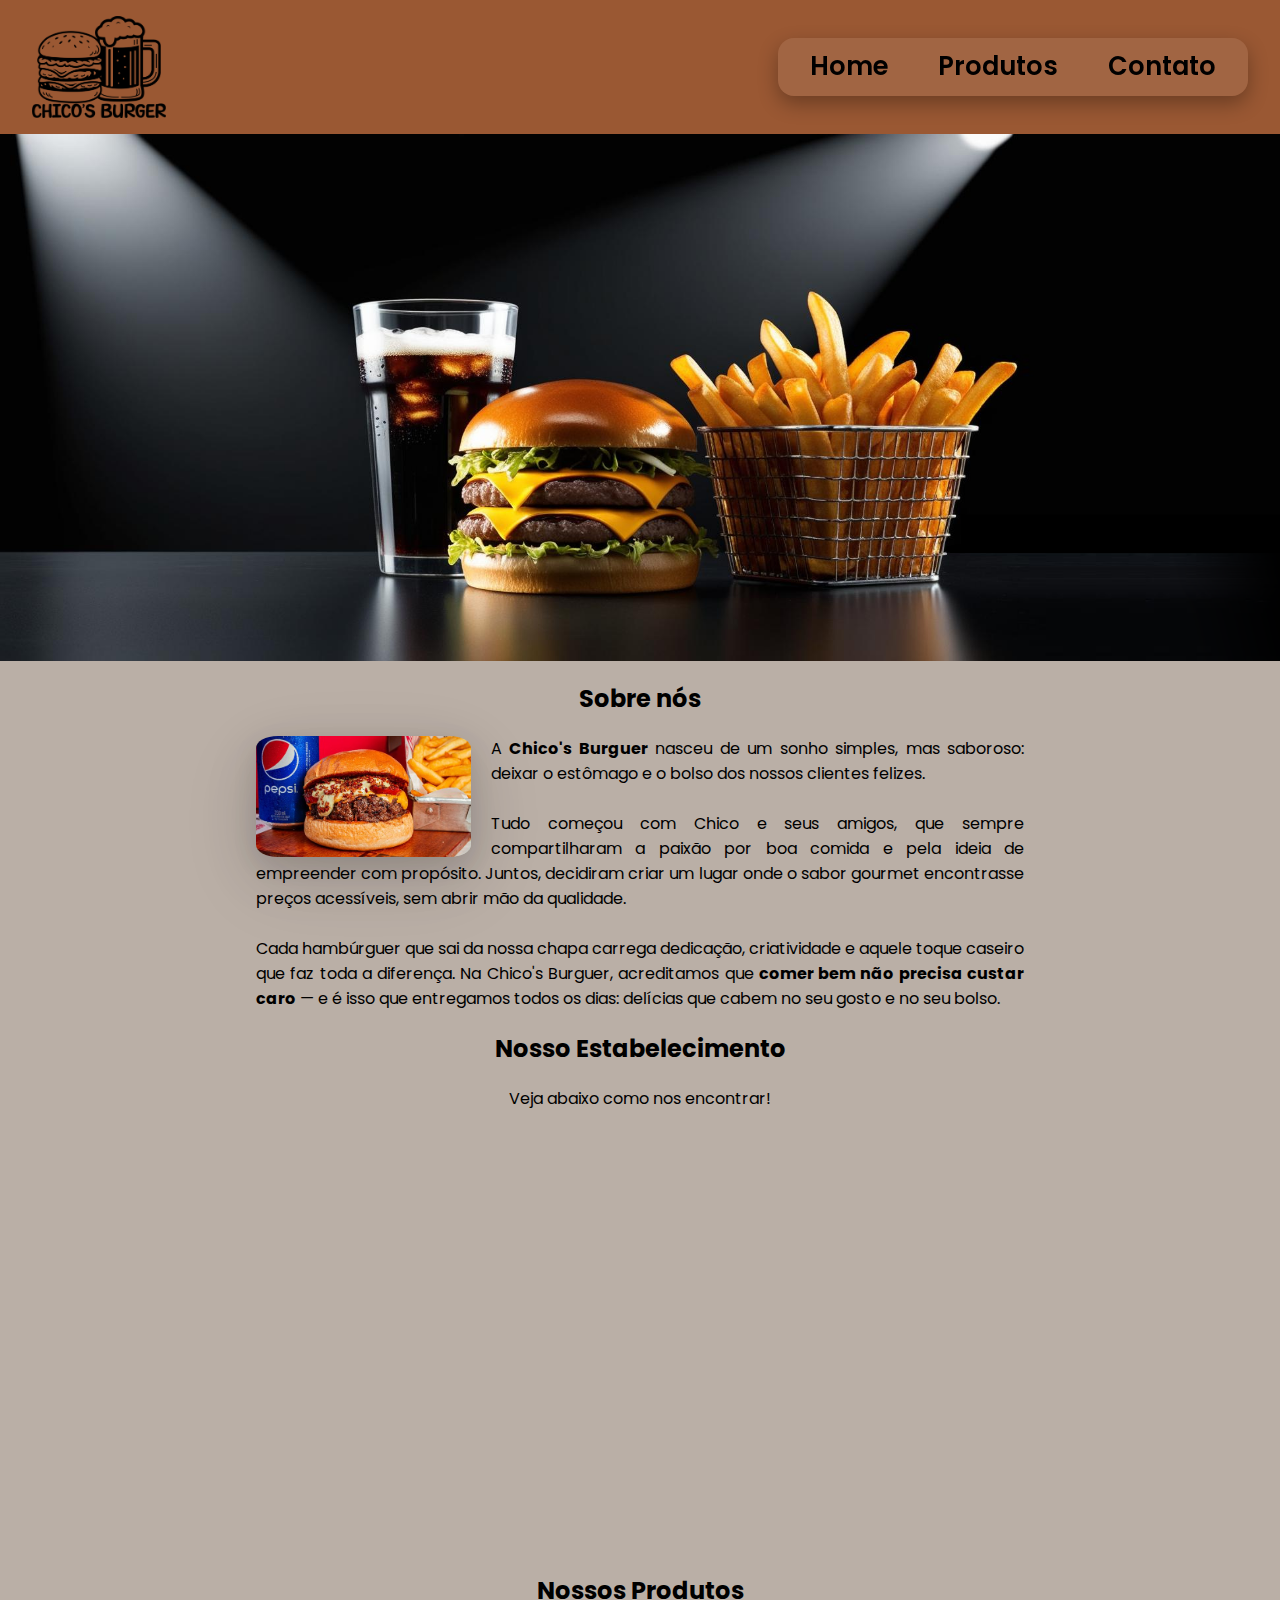
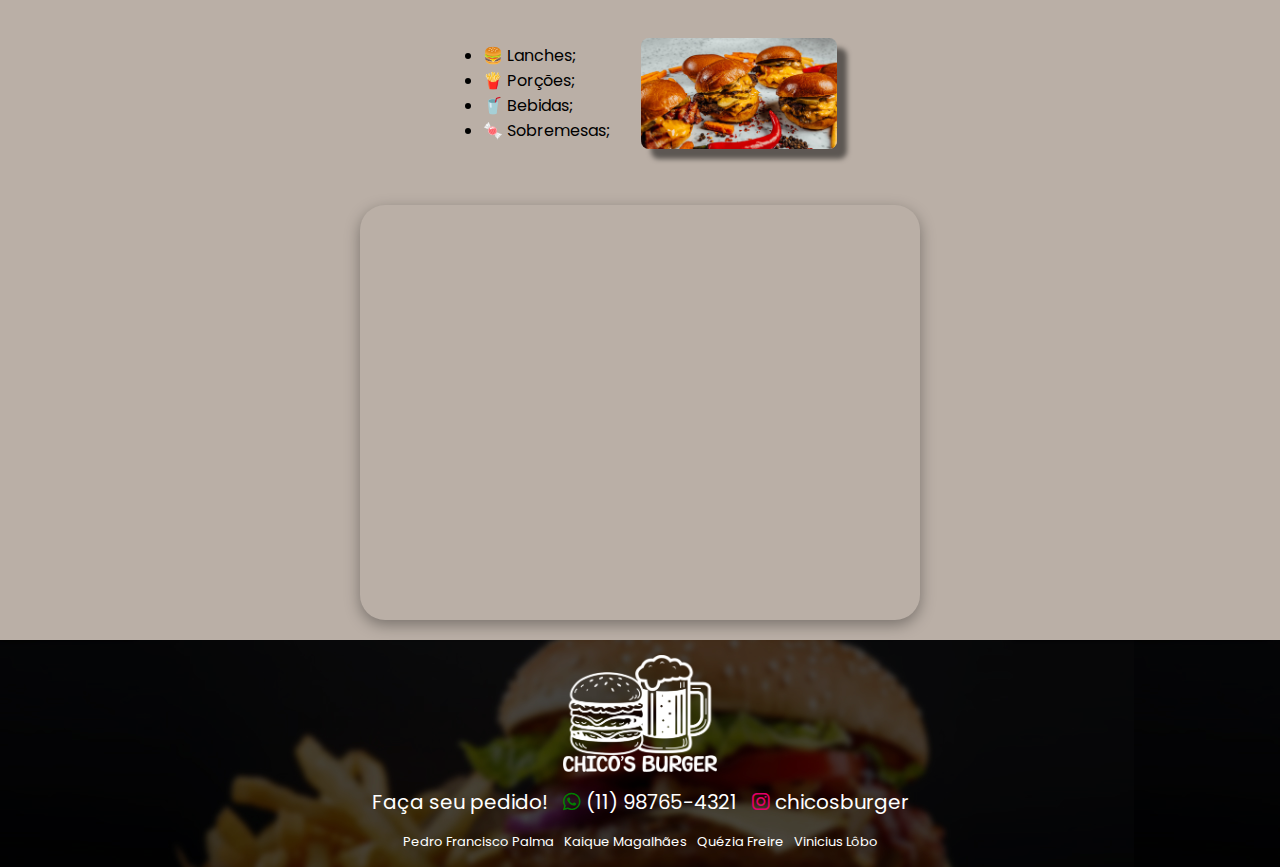
<file: index.html>
<!-- Documento HTML em português -->
<html lang="pt-br">

<!-- Cabeça do site -->

<head>
    <!-- Importa o CSS -->
    <link href="CSS\estilos.css" rel="stylesheet" />

    <!-- Ícones do WhatsApp e Instagram -->
    <link rel="stylesheet" href="https://cdnjs.cloudflare.com/ajax/libs/font-awesome/6.5.0/css/all.min.css">

    <!-- Codificação -->
    <meta charset="UTF-8" />

    <!-- Ícone da aba do navegador -->
    <link rel="shortcut icon" href=".img/logo.png" type="image/x-icon">

    <!-- Título da aba do navegador -->
    <title>Chico's Burger</title>

</head>
<!-- Fim da Cabeça do site -->

<!-- Corpo do site -->

<body>

    <!-- ============================
                    HEADER
        ============================= -->
    <header class="header">

        <!-- Logo da hamburgueria -->
        <img src="img/logo3.png" title="Site do Chico" class="logo" />

        <!-- Menu de navegação -->
        <nav class="nav-box">

            <ul class="nav-list">

                <!-- Link para a página inicial -->
                <li><a href="index.html" class="nav-item">Home</a></li>

                <!-- Link para a página de produtos -->
                <li><a href="produtos.html" class="nav-item">Produtos</a></li>

                <!-- Link para a página de contatos -->
                <li><a href="contatos.html" class="nav-item">Contato</a></li>

            </ul>

        </nav>
        <!-- Fim do menu de navegação -->
    </header>
    <!-- ============================
                    FIM DO HEADER
            ============================ -->
            
<!-- ====================================
            Slider
====================================  -->
        <div class="slider">
            <div class="slides">

                <!-- Slide 1 -->
                <img src="img/banner2.png" class="slide" alt="Banner 1">

                <!-- Slide 2 -->
                <img src="img/bannerChicosAborgue.png" class="slide" alt="Banner 2">

                <!-- Slide 3 -->
                <img src="img/bannerChicosAborgue2.png" class="slide" alt="Banner 3">
                
            </div>
        </div>

    <!-- ============================
                    CONTEÚDO
        ============================= -->
    <main>

        <!-- Seção: Sobre Nós -->
        <section class="Sobre_nos">
            <h2 class="titulo_sobrenos">Sobre nós</h2>

            <!-- Imagem de apoio na seção -->
            <img src="img/design.png" class="img_sobrenos" />

            <!-- Texto da história da hamburgueria -->
            <p>
                A <strong>Chico's Burguer</strong> nasceu de um sonho simples, mas saboroso: deixar o estômago e o bolso
                dos nossos
                clientes felizes.<br><br>Tudo começou com Chico e seus amigos, que sempre compartilharam a
                paixão por boa comida e pela ideia de empreender com propósito. Juntos, decidiram criar um lugar
                onde o sabor gourmet encontrasse preços acessíveis, sem abrir mão da qualidade.<br><br>Cada hambúrguer
                que sai da nossa chapa carrega dedicação, criatividade e aquele toque caseiro que faz
                toda a diferença. Na Chico's Burguer, acreditamos que <strong>comer bem não precisa custar caro</strong>
                — e é isso que
                entregamos todos os dias: delícias que cabem no seu gosto e no seu bolso.
            </p>

        </section>
        <!-- Fim da seção: Sobre Nós -->

        <!-- Seção: Mapa do Estabelecimento -->
        <section class="mapaGeral">
            <h2 class="titulo_sobrenos">Nosso Estabelecimento</h2>
            <p>Veja abaixo como nos encontrar!</p>

            <!-- Mapa do Google Maps -->
            <div class="centralizar">
                <iframe class="mapaGeral"
                    src="https://www.google.com/maps/embed?pb=!1m18!1m12!1m3!1d3655.128082572564!2d-46.47815392378616!3d-23.63558366432492!2m3!1f0!2f0!3f0!3m2!1i1024!2i768!4f13.1!3m3!1m2!1s0x94ce68f78142e075%3A0x784e890dd965893f!2sR.%20Vicente%20Celestino%2C%201163%20-%20Jardim%20Sonia%20Maria%2C%20Mau%C3%A1%20-%20SP%2C%2009380-415!5e0!3m2!1spt-BR!2sbr!4v1743198480825!5m2!1spt-BR!2sbr"
                    width="900" height="400" style="border:0;" allowfullscreen="" loading="lazy"
                    referrerpolicy="no-referrer-when-downgrade">
                </iframe>
            </div>

        </section>
        <!-- Fim da seção: Mapa do Estabelecimento -->

        <!-- Seção: Produtos Oferecidos -->
        <section class="nossosprodutos">
            <h2 class="titulo_sobrenos">Nossos Produtos</h2>

            <!-- Lista com ícones -->
            <div class="div_nossosprodutos">
                <ul class="lista">
                    <li>🍔 Lanches;</li>
                    <li>🍟 Porções;</li>
                    <li>🥤 Bebidas;</li>
                    <li>🍬 Sobremesas;</li>
                </ul>

                <!-- Imagem ilustrativa dos produtos -->
                <img src="img/aborguesobrenos.png" class="img_nossosprodutos" />
            </div>
            <!-- Fim da seção: Produtos Oferecidos -->
        </section>
        <!-- Vídeo incorporado do YouTube -->
        <section class="video">
            <iframe class="yt_video" width="560" height="415"
                src="https://www.youtube.com/embed/B8gyW3N3eGY?si=72YOhGqRRG_ZI0PT" title="YouTube video player"
                frameborder="0"
                allow="accelerometer; autoplay; clipboard-write; encrypted-media; gyroscope; picture-in-picture; web-share"
                eferrerpolicy="strict-origin-when-cross-origin" allowfullscreen style="border-radius: 25px;">
            </iframe>
        </section>
        <!-- Fim do vídeo -->
    </main>

    <!-- ============================
                FOOTER
    ============================= -->

    <footer>
        <!-- Logo no rodapé -->
        <img src="img/logo4.png"/>
        <!--icones e links rodapé-->
        <div class="links_footer">
            <p>Faça seu pedido!</p>
            <a href="https://web.whatsapp.com/" target="_blank"><i class="fa-brands fa-whatsapp icon-whats"></i>(11) 98765-4321</a>
            <a href="https://www.instagram.com/" target="_blank"><i class="fa-brands fa-instagram icon-insta"></i>chicosburger</a>
        </div>
        <!--grupo-->
        <div class="grupo">
            <li><a href="https://github.com/pedpalma" target="_blank">Pedro Francisco Palma</a></li>
            <li><a href="https://github.com/Kaique-ms27" target="_blank">Kaique Magalhães</a></li>
            <li><a href="https://github.com/qziacode" target="_blank">Quézia Freire</a></li>
            <li><a href="https://github.com/vinicius-lobo" target="_blank">Vinicius Lôbo</a></li>
        </div>
    </footer>
    <!-- ============================
            FIM DO FOOTER
     ============================= -->
</body>
<!-- Fim do corpo do site -->

</html>
</file>
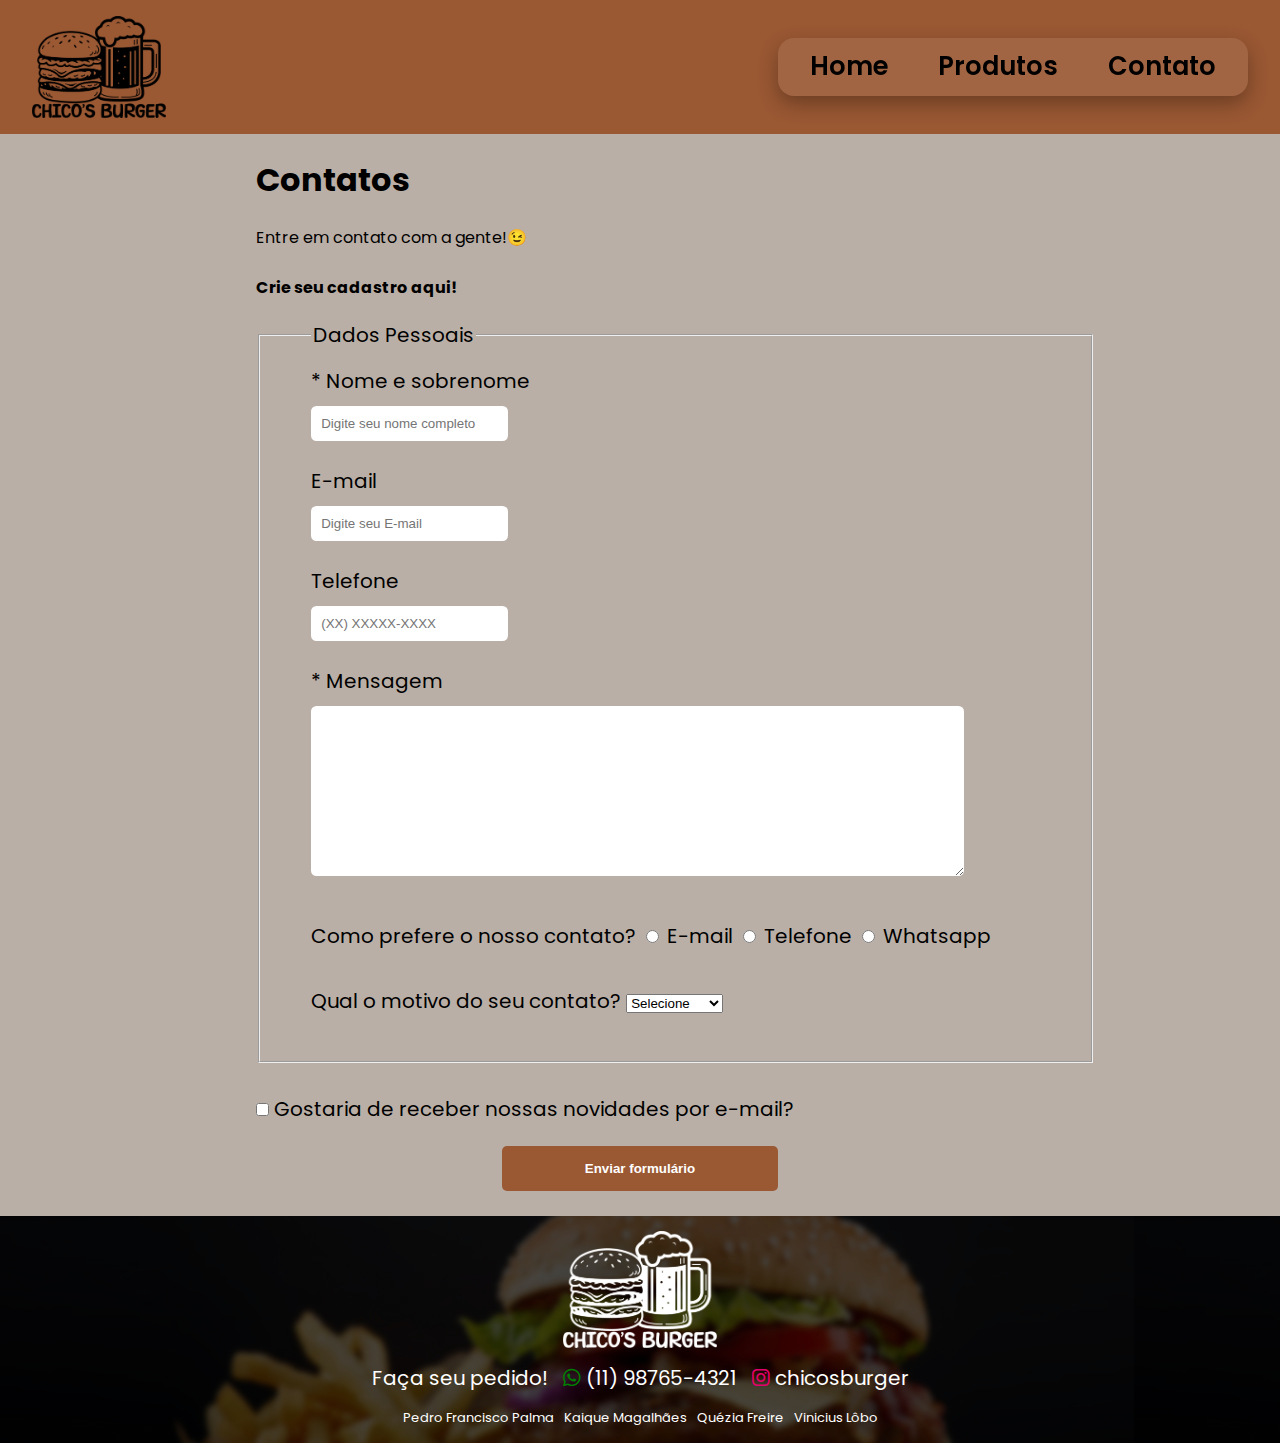
<file: contatos.html>
<html>

<head>
    <!-- Título da aba do navegador -->
    <title>Contatos Chico's Burguer</title>

    <!-- Importa o CSS -->
    <link rel="stylesheet" href="CSS/estilos_contatos.css">

    <!-- Ícones do WhatsApp e Instagram -->
    <link rel="stylesheet" href="https://cdnjs.cloudflare.com/ajax/libs/font-awesome/6.5.0/css/all.min.css">

    <!-- Codificação -->
    <meta charset="UTF-8" />

    <!-- Ícone da aba do navegador -->
    <link rel="shortcut icon" href="./img/logo.png" type="image/x-icon">


</head>


<body>
    <!-- ============================
                    HEADER
        ============================= -->
    <header class="header">

        <!-- Logo da hamburgueria -->
        <img src="img/logo3.png" title="Site do Chico" class="logo" />

        <!-- Menu de navegação -->
        <nav class="nav-box">

            <ul class="nav-list">

                <!-- Link para a página inicial -->
                <li><a href="index.html" class="nav-item">Home</a></li>

                <!-- Link para a página de produtos -->
                <li><a href="produtos.html" class="nav-item">Produtos</a></li>

                <!-- Link para a página de contatos -->
                <li><a href="contatos.html" class="nav-item">Contato</a></li>

            </ul>

        </nav>
        <!-- Fim do menu de navegação -->
    </header>
    <!-- ============================
                FIM DO HEADER
    ============================ -->
    <main>

        <h1 class="contatos">
            Contatos
        </h1>
        

        <p class="subtitulo">Entre em contato com a gente!😉 <br><br>
            <strong>Crie seu cadastro aqui!</strong>
        </p>


        <form id="frmContato">
            <fieldset>
                <legend>Dados Pessoais</legend>
                <label>* Nome e sobrenome</label>
                <input class="inputs" type="text" id="nomesobrenome" name="" class="input-padrao" required placeholder="Digite seu nome completo">

                <br><br>

                <label>E-mail</label>
                <input class="inputs" type="email" id="email" name="" class="input-padrao" placeholder="Digite seu E-mail">

                <br><br>

                <label>Telefone</label>
                <input class="inputs" type="tel" id="telefone" name="" class="input-padrao" placeholder="(XX) XXXXX-XXXX">

                <br><br>

                <label>* Mensagem</label>
                <textarea cols="70" rows="10" id="mensagem" class="input-padrao inputs" required></textarea>

                <br>

                <label>Como prefere o nosso contato?
                    <input type="radio" value="radio-mail" name="Contato"> E-mail
                    <input type="radio" value="radio-telefone" name="Contato"> Telefone
                    <input type="radio" value="radio-whatsapp" name="Contato"> Whatsapp
                </label>

                <br>
                <label>Qual o motivo do seu contato?
                    <select>
                        <option>Selecione</option>
                        <option>Dúvida</option>
                        <option>Sugestão</option>
                        <option>Elogio</option>
                        <option>Reclamação</option>
                    </select>
                </label>
                <br>
            </fieldset>

            <label><input type="checkbox" class="chk" > Gostaria de receber nossas novidades por e-mail?</label>

            <input type="submit" id="enviar" value="Enviar formulário" class="enviar">
        </form>

    </main>

<!-- ============================
                    FOOTER
 ============================= -->
    <footer>
        <!-- Logo no rodapé -->
        <img src="img/logo4.png"/>
        <!--icones e links rodapé-->
        <div class="links_footer">
            <p>Faça seu pedido!</p>
            <a href="https://web.whatsapp.com/" target="_blank"><i class="fa-brands fa-whatsapp icon-whats"></i>(11) 98765-4321</a>
            <a href="https://www.instagram.com/" target="_blank"><i class="fa-brands fa-instagram icon-insta"></i>chicosburger</a>
        </div>
        <!--grupo-->
        <div class="grupo">
            <li><a href="https://github.com/pedpalma" target="_blank">Pedro Francisco Palma</a></li>
            <li><a href="https://github.com/Kaique-ms27" target="_blank">Kaique Magalhães</a></li>
            <li><a href="https://github.com/qziacode" target="_blank">Quézia Freire</a></li>
            <li><a href="https://github.com/vinicius-lobo" target="_blank">Vinicius Lôbo</a></li>
        </div>
    </footer>
<!-- ============================
            FIM DO FOOTER
     ============================= -->
</body>

</html>
</file>
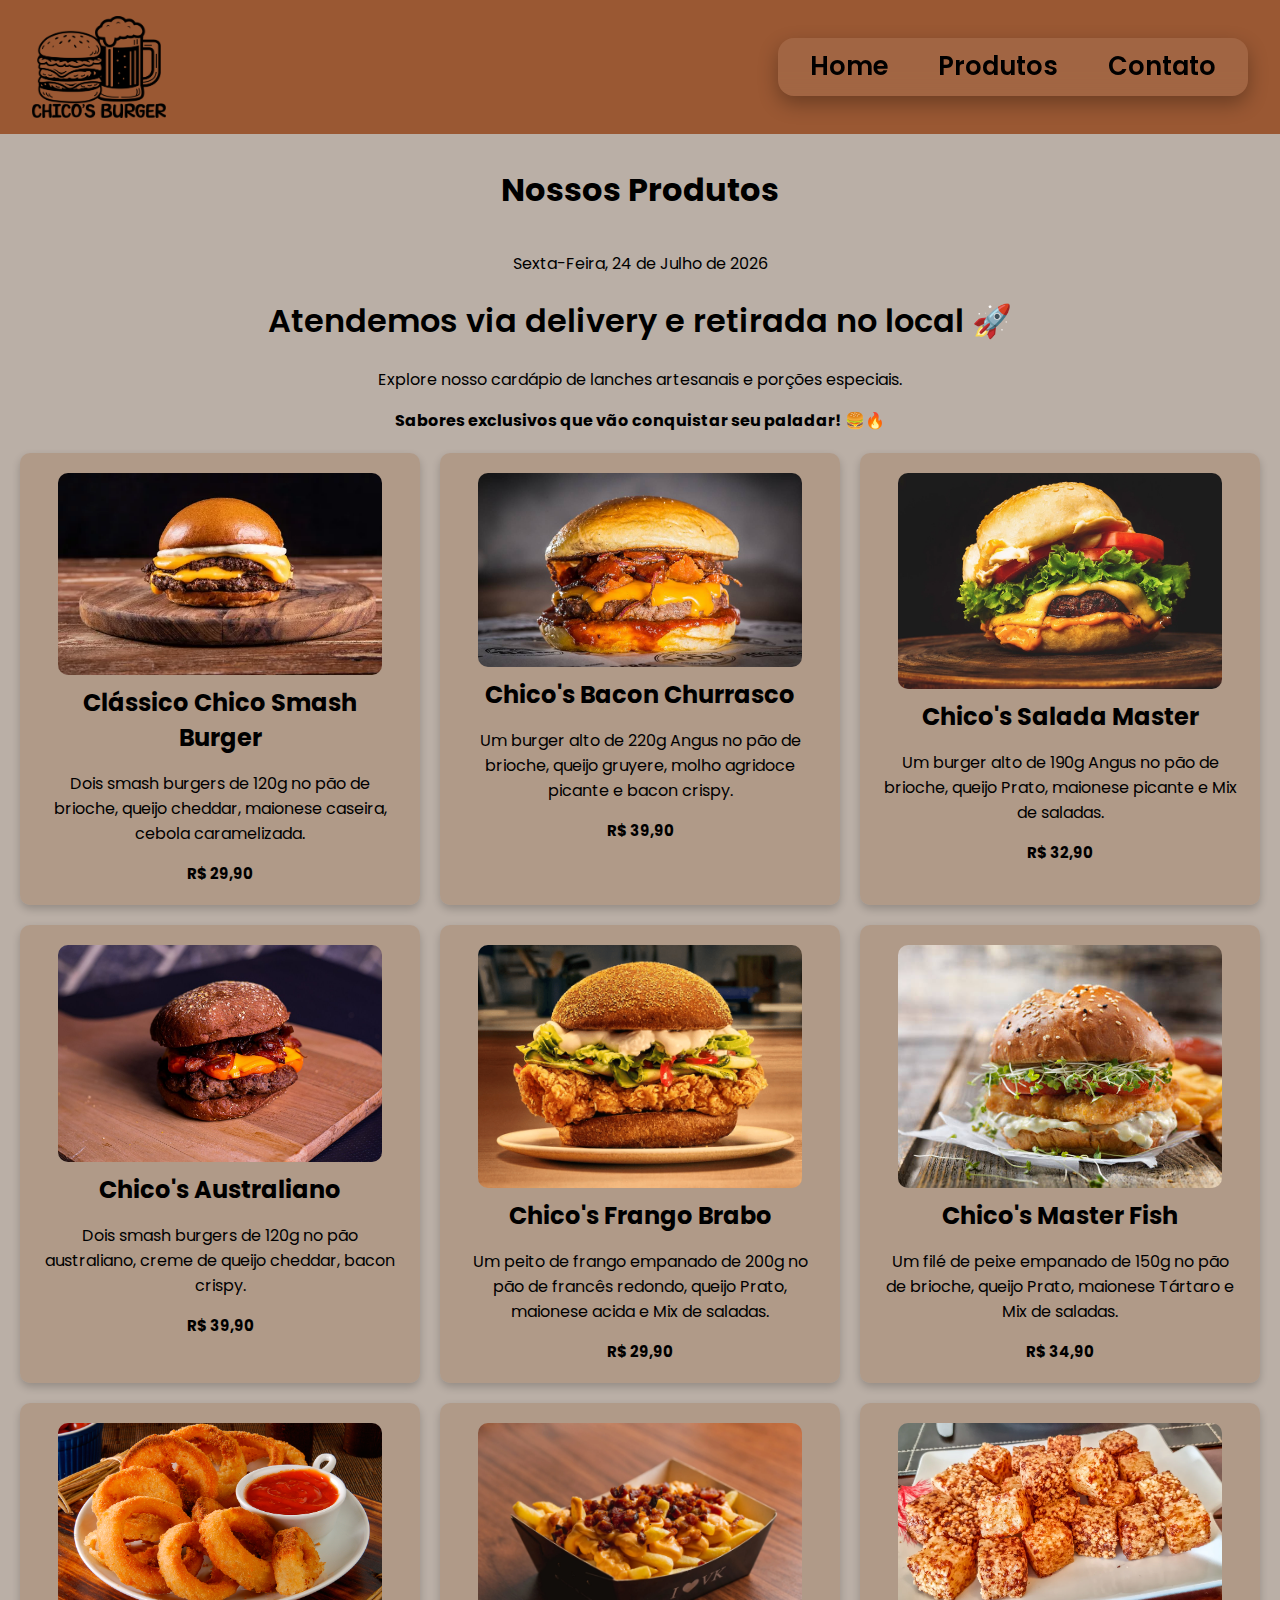
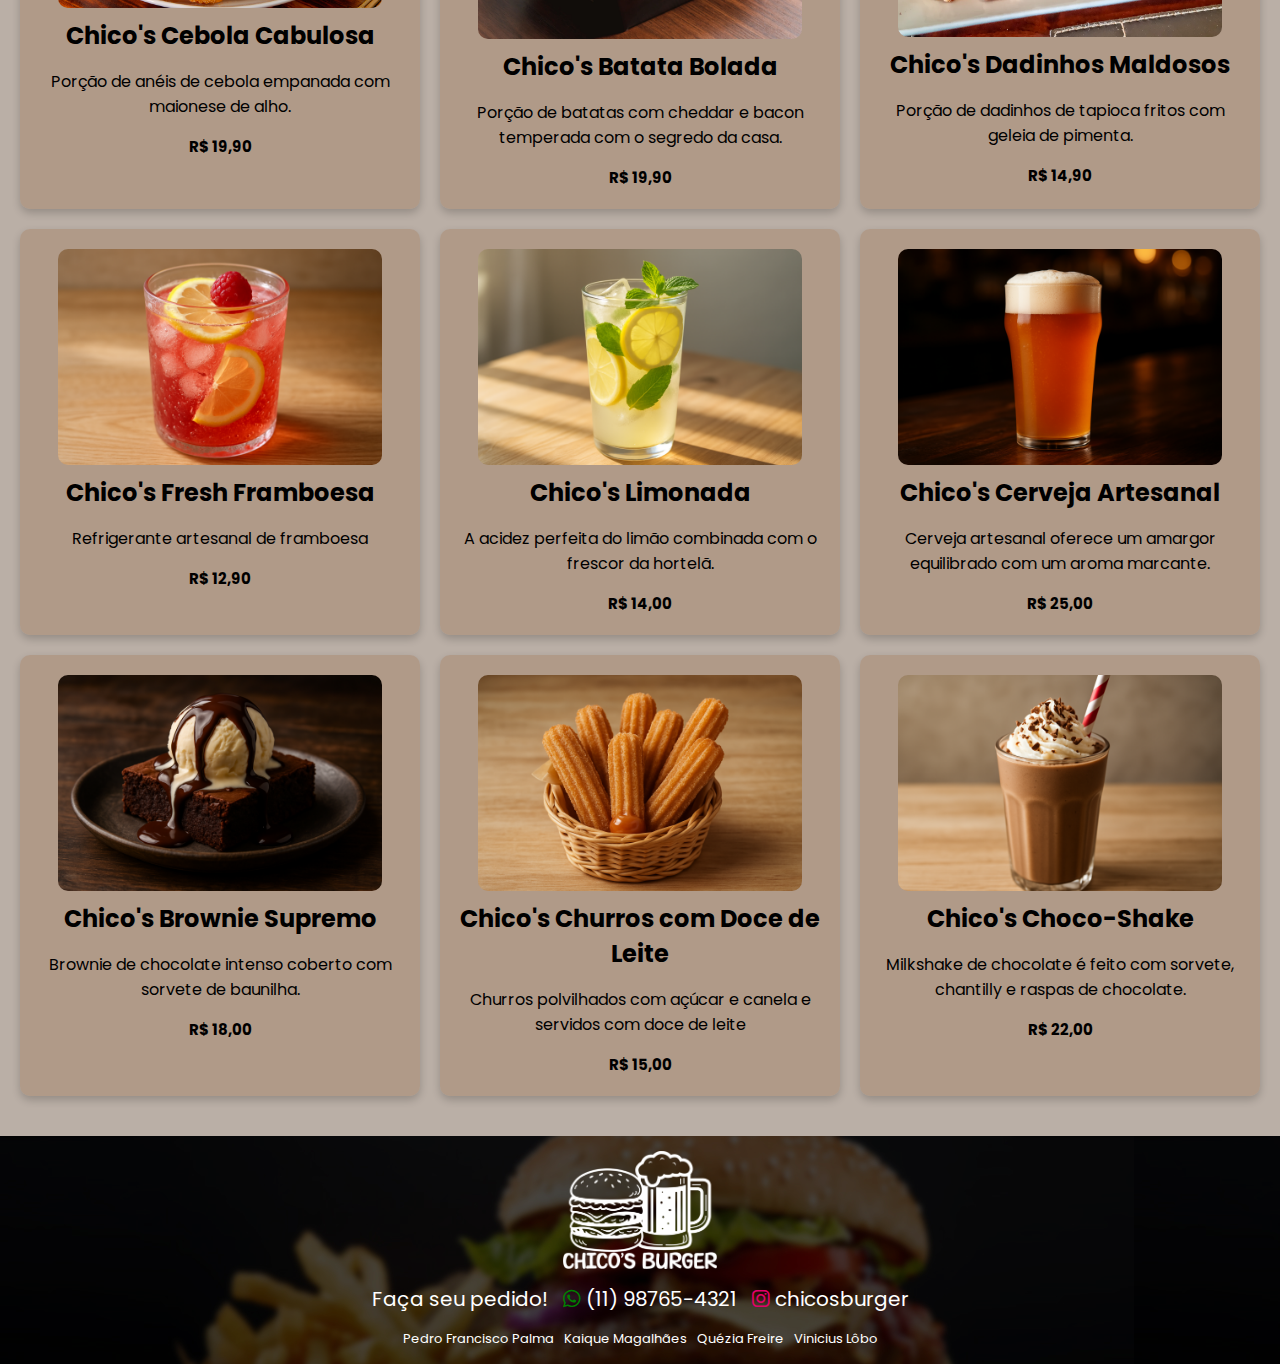
<file: produtos.html>
<!-- Documento HTML em português -->
<html lang="pt-br">

<!-- Cabeça do site -->

<head>
    <!-- Importa o CSS -->
    <link rel="stylesheet" href="CSS/estilo_produtos.css">

    <!-- Ícones do WhatsApp e Instagram -->
    <link rel="stylesheet" href="https://cdnjs.cloudflare.com/ajax/libs/font-awesome/6.5.0/css/all.min.css">

    <!-- Codificação -->
    <meta charset="UTF-8" />

    <!-- Ícone da aba do navegador -->
    <link rel="shortcut icon" href="./img/logo.png" type="image/x-icon">

    <!-- Título da aba do navegador -->
    <title> Produtos </title>

    <!-- Script para alerta e variáveis de data -->
    <script>

        // Mostra alerta ao carregar
        alert('Conheça nosso cardápio!');

        // Cria objeto com data atual
        data = new Date;

        // Vetor com nomes dos dias da semana
        dia = new Array('Domingo', 'Segundo-Feira', 'Terça-Feira', 'Quarta-Feira', 'Quinta-Feira', 'Sexta-Feira', 'Sábado');

        // Vetor com nomes dos meses
        mes = new Array('Janeiro', 'Fevereiro', 'Março', 'Abril', 'Maio', 'Junho', 'Julho', 'Agosto', 'Setembro', 'Outubro', 'Novembro', 'Dezembro');


        // Função para abrir janela com detalhes do produto
        function abrirDetalhes(nome, imagem, descricao) {
            const url = `pop_produto.html?nomeProd=${encodeURIComponent(nome)}&imagemProd=${encodeURIComponent(imagem)}&descricaoProd=${encodeURIComponent(descricao)}`
            window.open(url, "_blank", "width=600,height=500")
        }
    </script>
    <!-- Fim do Script data e alert -->

</head>
<!-- Fim da Cabeça do site -->

<!-- Corpo do site -->

<body>

    <!-- ============================
                    HEADER
        ============================= -->
    <header class="header">

        <!-- Logo da hamburgueria -->
        <img src="img/logo3.png" title="Site do Chico" class="logo" />

        <!-- Menu de navegação -->
        <nav class="nav-box">

            <ul class="nav-list">

                <!-- Link para a página inicial -->
                <li><a href="index.html" class="nav-item">Home</a></li>

                <!-- Link para a página de produtos -->
                <li><a href="produtos.html" class="nav-item">Produtos</a></li>

                <!-- Link para a página de contatos -->
                <li><a href="contatos.html" class="nav-item">Contato</a></li>

            </ul>

        </nav>
        <!-- Fim do menu de navegação -->
    </header>
    <!-- ============================
                    FIM DO HEADER
            ============================ -->

    <main>
        <!-- Título da seção -->
        <section class="secao-produtos" style="text-align: center; margin: 10px ;"> 
                    
            <h1 style="font-size: 2em; display: inline-flex; align-items: center;">
                Nossos Produtos
            </h1>
        
            <!-- Data atual exibida à direita -->
            <p class="relogio">
                <script>

                    document.write(dia[data.getDay()] + ', ' + data.getDate() + ' de ' + mes[data.getMonth()] + ' de ' + data.getFullYear());

                </script>
        
            </p>
        
            <!-- Mensagem introdutória -->
            <div style="max-width: 800px; margin: 20px auto;">
        
                <h1 style="font-weight: 600;">Atendemos via delivery e retirada no local 🚀</h1>
        
                <p>Explore nosso cardápio de lanches artesanais e porções especiais.</p>
        
                <p style="font-weight: bold; margin-top: 10px;">Sabores exclusivos que vão conquistar seu paladar! 🍔🔥</p>
        
            </div>
        </section>


        <!-- ============================
                        CONTAINER
            ============================ -->
        <div class="container">

            <!-- Produto 1 -->

            <!-- Definindo a descrição -->
            <script>

                descricaoClassico = "Dois smash burgers de 120g no pão de brioche, queijo cheddar, maionese caseira, cebola caramelizada";

                slider1 = ['img/aborgue1.png', 'img/aborgue1.1.png','img/aborgue1.2.png']
            </script>

            <!-- Dados do Container -->
            <div class="card" onclick="abrirDetalhes('Clássico Chico Smash Burger',slider1,descricaoClassico)">

                <img src="img/aborgue1.png" class="img-card">

                <h2>Clássico Chico Smash Burger</h2>

                <p>Dois smash burgers de 120g no pão de brioche, queijo cheddar, maionese caseira, cebola caramelizada.
                </p>

                <span class="preco">R$ 29,90</span>

            </div>

            <!-- Produto 2 -->

            <!-- Definindo a descrição -->
            <script>

                descricaoChicosBacon = "Um burger alto de 220g Angus no pão de brioche, queijo gruyere, molho agridoce picante e bacon crispy.";

                slider2 = ['img/aborgue2.png', 'img/aborgue2.1.png', 'img/aborgue2.2.png'];


            </script>

            <!-- Dados do Container -->
            <div class="card" onclick="abrirDetalhes('Chicos Bacon Churrasco',slider2,descricaoChicosBacon)">

                <img src="img/aborgue2.png" class="img-card">

                <h2>Chico's Bacon Churrasco</h2>

                <p>Um burger alto de 220g Angus no pão de brioche, queijo gruyere, molho agridoce picante e bacon crispy.</p>

                <span class="preco">R$ 39,90</span>

            </div>

            <!-- Produto 3 -->

            <!-- Definindo a descrição -->
            <script>

                descricaoSalada = "Um burger alto de 190g Angus no pão de brioche, queijo Prato, maionese picante e Mix de saladas.";

                slider3 = ['img/aborgue3.png', 'img/aborgue3.1.png', 'img/aborgue3.2.png'];


            </script>

            <!-- Dados do Container -->
            <div class="card" onclick="abrirDetalhes('Chicos Salada Master',slider3,descricaoSalada)">
                <img src="img/aborgue3.png" class="img-card">
                <h2>Chico's Salada Master</h2>
                <p>Um burger alto de 190g Angus no pão de brioche, queijo Prato, maionese picante e Mix de saladas.</p>
                <span class="preco">R$ 32,90</span>
            </div>

            <!-- Produto 4 -->

            <!-- Definindo a descrição -->
            <script>

                descricaoAustraliano = "Dois smash burgers de 120g no pão australiano, creme de queijo cheddar, bacon crispy.";

                slider4 = ['img/aborgue4.png', 'img/aborgue4.1.png', 'img/aborgue4.2.png'];


            </script>

            <!-- Dados do Container -->
            <div class="card" onclick="abrirDetalhes('Chicos Australiano',slider4,descricaoAustraliano)">

                <img src="img/aborgue4.png" class="img-card">

                <h2>Chico's Australiano</h2>

                <p>Dois smash burgers de 120g no pão australiano, creme de queijo cheddar, bacon crispy.</p>

                <span class="preco">R$ 39,90</span>

            </div>

            <!-- Produto 5 -->

            <!-- Definindo a descrição -->
            <script>

                descricaoFrango = "Um peito de frango empanado de 200g no pão de francês redondo, queijo Prato, maionese acida e Mix de saladas.";

                slider5 = ['img/aborgue5.png', 'img/aborgue5.1.png', 'img/aborgue5.2.png'];


            </script>

            <!-- Dados do Container -->
            <div class="card" onclick="abrirDetalhes('Chicos Frango Brabo',slider5,descricaoFrango)">

                <img src="img/aborgue5.png" class="img-card">

                <h2>Chico's Frango Brabo</h2>

                <p>Um peito de frango empanado de 200g no pão de francês redondo, queijo Prato, maionese acida e Mix de
                    saladas.</p>

                <span class="preco">R$ 29,90</span>

            </div>

            <!-- Produto 6 -->

            <!-- Definindo a descrição -->
            <script>

                descricaoPexe = "Um filé de peixe empanado de 150g no pão de brioche, queijo Prato, maionese Tártaro e Mix de saladas.";

                slider6 = ['img/aborgue6.png', 'img/aborgue6.1.png', 'img/aborgue6.2.png'];


            </script>

            <!-- Dados do Container -->
            <div class="card" onclick="abrirDetalhes('Chicos Master Fish',slider6,descricaoPexe)">

                <img src="img/aborgue6.png" class="img-card">

                <h2>Chico's Master Fish</h2>

                <p>Um filé de peixe empanado de 150g no pão de brioche, queijo Prato, maionese Tártaro e Mix de saladas.
                </p>

                <span class="preco">R$ 34,90</span>

            </div>

            <!-- Produto 7 -->

            <!-- Definindo a descrição -->
            <script>

                descricaoCebola = "Porção de anéis de cebola empanada com maionese de alho.";

                slider7 = ['img/cebola.png', 'img/cebola2.png', 'img/cebola3.png'];


            </script>

            <!-- Dados do Container -->
            <div class="card" onclick="abrirDetalhes('Chicos Cebola Cabulosa',slider7,descricaoCebola)">

                <img src="img/cebola.png" class="img-card">

                <h2>Chico's Cebola Cabulosa</h2>

                <p>Porção de anéis de cebola empanada com maionese de alho.</p>

                <span class="preco">R$ 19,90</span>

            </div>

            <!-- Produto 8 -->

            <!-- Definindo a descrição -->
            <script>

                descricaoBatata = "Porção de batatas com cheddar e bacon temperada com o segredo da casa.";

                slider8 = ['img/batata.png', 'img/batata2.png', 'img/batata3.png'];


            </script>

            <!-- Dados do Container -->
            <div class="card" onclick="abrirDetalhes('Chicos Batata Bolada',slider8,descricaoBatata)">

                <img src="img/batata.png" class="img-card">

                <h2>Chico's Batata Bolada</h2>

                <p>Porção de batatas com cheddar e bacon temperada com o segredo da casa.</p>

                <span class="preco">R$ 19,90</span>

            </div>

            <!-- Produto 9 -->

            <!-- Definindo a descrição -->
            <script>

                descricaoTapioca = "Porção de dadinhos de tapioca fritos com geleia de pimenta.";

                slider9 = ['img/dadosdetapioca.png', 'img/dadosdetapioca2.png', 'img/dadosdetapioca3.png'];


            </script>

            <!-- Dados do Container -->
            <div class="card"
                onclick="abrirDetalhes('Chicos Dadinhos Maldosos',slider9,descricaoTapioca)">

                <img src="img/dadosdetapioca.png" class="img-card">

                <h2>Chico's Dadinhos Maldosos</h2>

                <p>Porção de dadinhos de tapioca fritos com geleia de pimenta.</p>

                <span class="preco">R$ 14,90</span>

            </div>
            <!--------------------------------------------------------------------------------------------->
            <!----------------------------------------------- Produto 10 -->

            <!-- Definindo a descrição -->
            <script>

                descricaoBebida1 = "Refrescante e naturalmente delicioso, nosso refrigerante artesanal de framboesa é a pedida certa para acompanhar seu hamburguer. Feito com frutas frescas e um toque especial.";

                slider10 = ['img/bebidas_sobremesas/soda.png', 'img/bebidas_sobremesas/soda1.png', 'img/bebidas_sobremesas/soda2.png'];


            </script>

            <!-- Dados do Container -->
            <div class="card"
                onclick="abrirDetalhes('Chicos Fresh Framboesa',slider10,descricaoBebida1)">

                <img src="img/bebidas_sobremesas/soda.png" class="img-card">

                <h2>Chico's Fresh Framboesa</h2>

                <p>Refrigerante artesanal de framboesa</p>

                <span class="preco">R$ 12,90</span>

            </div>

            <!--------------------------------------------------- Produto 11 -->

            <!-- Definindo a descrição -->
            <script>

                descricaoBebida2 = "A acidez perfeita do limão combinada com o frescor da hortelã. Nossa limonada é a bebida leve e revigorante que você precisa para completar sua experiência.";

                slider11 = ['img/bebidas_sobremesas/lemonade.png', 'img/bebidas_sobremesas/lemonade1.png', 'img/bebidas_sobremesas/lemonade2.png'];


            </script>

            <!-- Dados do Container -->
            <div class="card"
                onclick="abrirDetalhes('Chicos Limonada',slider11,descricaoBebida2)">

                <img src="img/bebidas_sobremesas/lemonade.png" class="img-card">

                <h2>Chico's Limonada</h2>

                <p>A acidez perfeita do limão combinada com o frescor da hortelã.</p>

                <span class="preco">R$ 14,00</span>

            </div>

            <!-------------------------------------------------------- Produto 12 -->

            <!-- Definindo a descrição -->
            <script>

                descricaoBebida3 = "Para os amantes de lúpulo, nossa cerveja artesanal oferece um amargor equilibrado e notas cítricas, com um aroma marcante. Acompanhamento ideal para realçar o sabor do seu hambúrguer.";

                slider12 = ['img/bebidas_sobremesas/beer.png', 'img/bebidas_sobremesas/beer1.png', 'img/bebidas_sobremesas/beer2.png'];


            </script>

            <!-- Dados do Container -->
            <div class="card"
                onclick="abrirDetalhes('bebida 1',slider12,descricaoBebida3)">

                <img src="img/bebidas_sobremesas/beer.png" class="img-card">

                <h2>Chico's Cerveja Artesanal</h2>

                <p>Cerveja artesanal oferece um amargor equilibrado com um aroma marcante.</p>

                <span class="preco">R$ 25,00</span>

            </div>

            <!----------------------------------------------------------------------------------------->
            <!-----------------------------------------------------------------Produto 13 -->

            <!-- Definindo a descrição -->
            <script>

                descricaoSobremesa1 = "Uma explosão de sabor com nosso brownie de chocolate intenso, coberto com uma generosa bola de sorvete de baunilha e calda de chocolate derretida.";

                slider13 = ['img/bebidas_sobremesas/brownie.png', 'img/bebidas_sobremesas/brownie1.png', 'img/bebidas_sobremesas/brownie2.png'];


            </script>

            <!-- Dados do Container -->
            <div class="card"
                onclick="abrirDetalhes('Chicos Brownie Supremo',slider13,descricaoSobremesa1)">

                <img src="img/bebidas_sobremesas/brownie.png" class="img-card">

                <h2>Chico's Brownie Supremo</h2>

                <p>Brownie de chocolate intenso coberto com sorvete de baunilha.</p>

                <span class="preco">R$ 18,00</span>

            </div>

            <!-----------------------------------------------------------------Produto 14 -->

            <!-- Definindo a descrição -->
            <script>

                descricaoSobremesa2 = "Crocantes por fora, macios por dentro, nossos churros são polvilhados com açúcar e canela e servidos com um irresistível doce de leite.";

                slider14 = ['img/bebidas_sobremesas/churros.png', 'img/bebidas_sobremesas/churros1.png', 'img/bebidas_sobremesas/churros2.png'];


            </script>

            <!-- Dados do Container -->
            <div class="card"
                onclick="abrirDetalhes('Chicos Churros com Doce de Leite',slider14,descricaoSobremesa2)">

                <img src="img/bebidas_sobremesas/churros.png" class="img-card">

                <h2>Chico's Churros com Doce de Leite</h2>

                <p>Churros polvilhados com açúcar e canela e servidos com doce de leite</p>

                <span class="preco">R$ 15,00</span>

            </div>

            <!-----------------------------------------------------------------Produto 13 -->

            <!-- Definindo a descrição -->
            <script>

                descricaoSobremesa3 = "Nosso milkshake de chocolate é feito com sorvete, finalizado com chantilly e raspas de chocolate. O clássico que nunca sai de moda.";

                slider15 = ['img/bebidas_sobremesas/shake.png', 'img/bebidas_sobremesas/shake1.png', 'img/bebidas_sobremesas/shake2.png'];


            </script>

            <!-- Dados do Container -->
            <div class="card"
                onclick="abrirDetalhes('Chicos Choco-Shake',slider15,descricaoSobremesa3)">

                <img src="img/bebidas_sobremesas/shake.png" class="img-card">

                <h2>Chico's Choco-Shake</h2>

                <p>Milkshake de chocolate é feito com sorvete, chantilly e raspas de chocolate.</p>

                <span class="preco">R$ 22,00</span>

            </div>

        </div>
        <!-- ============================
                    FIM DO CONTAINER
            ============================ -->

    </main>

<!-- ============================
                    FOOTER
 ============================= -->
    <footer>
        <!-- Logo no rodapé -->
        <img src="img/logo4.png"/>
        <!--icones e links rodapé-->
        <div class="links_footer">
            <p>Faça seu pedido!</p>
            <a href="https://web.whatsapp.com/" target="_blank"><i class="fa-brands fa-whatsapp icon-whats"></i>(11) 98765-4321</a>
            <a href="https://www.instagram.com/" target="_blank"><i class="fa-brands fa-instagram icon-insta"></i>chicosburger</a>
        </div>
        <!--grupo-->
        <div class="grupo">
            <li><a href="https://github.com/pedpalma" target="_blank">Pedro Francisco Palma</a></li>
            <li><a href="https://github.com/Kaique-ms27" target="_blank">Kaique Magalhães</a></li>
            <li><a href="https://github.com/qziacode" target="_blank">Quézia Freire</a></li>
            <li><a href="https://github.com/vinicius-lobo" target="_blank">Vinicius Lôbo</a></li>
        </div>
    </footer>
<!-- ============================
            FIM DO FOOTER
     ============================= -->

</body>
<!-- Fim do corpo do site -->

</html>
</file>
<file: CSS/estilos_contatos.css>
/* ====================================
   Fonte personalizada da Google Fonts
==================================== */
@import url('https://fonts.googleapis.com/css2?family=Poppins:wght@400;600&display=swap');

/* Remove sublinhado dos links e define cor preta */
a {
    text-decoration: none;

    color: #000000;

}


/* ====================================
                  BODY
==================================== */
body {
    /* Evita rolagem horizontal */
    overflow-x: hidden;

    /* Remove margens padrão */
    margin: 0;

    /* Define fonte */
    font-family: 'Poppins', sans-serif;

    /* Define cor de fundo translúcida */
    background: #a19286bb;

}


/* ====================================
        Header (topo do site)
==================================== */
.header {
    /* Flexbox para layout horizontal */
    display: flex;

    /* Espaça itens */
    justify-content: space-between;

    /* Centraliza verticalmente */
    align-items: center;

    /* Espaçamento interno */
    padding: 1rem 2rem;

    background-color: #9a5833;

    /* Posicionamento relativo para futuros posicionamentos absolutos */
    position: relative;

}

/* ====================================
                  LOGO
==================================== */
.logo {

    width: 11%;

}

/* ====================================
            Navegação (menu)
==================================== */
.nav-box {
    background: rgba(255, 255, 255, 0.08);

    /* Efeito de vidro fosco */
    backdrop-filter: blur(10px);

    /* Arredonda as bordas */
    border-radius: 16px;

    padding: 0.6rem 1.2rem;

    /* Aplica sombra a div */
    box-shadow: 0 8px 20px rgba(0, 0, 0, 0.3);
}


/* Lista de navegação em linha */
.nav-list {
    list-style: none;

    display: flex;

    gap: 1.5rem;

    margin: 0;

    padding: 0;
}


/* Estilo dos links do menu */
.nav-item {
    color: #000000;

    text-decoration: none;

    font-size: 1.6rem;

    font-weight: 600;

    padding: 0.4rem 0.8rem;

    border-radius: 8px;

    transition: all 0.3s ease;
}


/* Estilo hover dos links do menu */
.nav-item:hover {
    background: rgba(255, 255, 255, 0.15);

    color: #000000;
}


.contatos{
    margin-left: 20%;
}

.subtitulo{
    margin-left: 20%;
}

/*Formulário*/
form{
	margin-top: 20px;
	margin-left: 20%;
    margin-bottom: 0;
}
form label, form legend{
	display: block;
	font-size: 20px;
	margin: 0 0 10px;
}
fieldset{
	width: 75%;
	padding-left: 5%;
	margin-bottom: 2%;
}
.input-padrao{
	display: block;
	margin: 0 0 20px;
	padding: 10px 25px;
	width: 85%;
}
.chk{
	margin: 20px 0;
}
.enviar{
    margin-left: 24%;
	width: 27%;
	padding: 15px 0;
    margin-bottom: 25px;
	background: #9a5833;
	color: white;
	font-weight: bold;
	border: none;
	border-radius: 5px;
	transition: 1s all;
	cursor: pointer;
}
.enviar:hover{
	background: #9a5833;
	transform: scale(1.06);
}

/*Div do retorno do formulário*/
.divRetorno{
    display: none;
    margin-bottom: 15px;
}
.divRetorno p{
    font-size: 24px;
}

.inputs {
    border-radius: 5.5px;
    border: none;
    padding: 10px;
}

/*============================
            FOOTER
=============================*/
footer {

    /* Imagem de fundo */
    background: url("../img/banner.png");
  
    /* Cor escura por cima */
    background-color: rgba(0, 0, 0, 0.3);
  
    /* Mescla escurecendo */
    background-blend-mode: darken;

    display: flex;
    flex-direction: column;
    align-items: center;
    padding: 15px 0;
    gap: 15px;
}
/*logo do footer*/
footer img {
    width: 12%;
}

/*links do footer*/
.links_footer {
    display: flex;
    align-items: center;
    gap: 15px;
    color: white;
    font-size: 20px;
}

.links_footer p {
    margin: 0;
}

.icon-whats {
    color: green;
}

.icon-insta {
    color: #e4006a;
}

.links_footer a {
    display: flex;
    align-items: center;
    gap: 5px;
    color: white;
}

/*Grupo*/
.grupo {
    list-style: none;
    padding-left: 0;
    display: flex;
    align-items: center;
    gap: 10px;
    font-size: 13px;
}

.grupo a {
    color: white;
    transition: 0.3s linear;
}

.grupo a:hover {
    color: #9a5833;
}

  
/* ====================================
   Scrollbar personalizada (WebKit)
==================================== */

/* Largura e altura da barra */
::-webkit-scrollbar {

    width: 12px;
  
    height: 12px;
  
  }
  
  
  /* Trilha (fundo da barra) */
  ::-webkit-scrollbar-track {
  
    background: transparent;
  
  }
  
  
  /* Polegar (a parte que se move) */
  ::-webkit-scrollbar-thumb {
  
    background-color: #9a5833;
  
    border-radius: 100px;
  
    height: 20px;
  
    width: 20px;
  
    transition: all 0.3s ease;
  
}
  
/* Efeito hover na barra */
::-webkit-scrollbar-thumb:hover {
  
    background-color: #b76a3c;
  
    transform: scale(1.4);
  
}
</file>
<file: CSS/estilo_produtos.css>
/* ====================================
   Fonte personalizada da Google Fonts
==================================== */
@import url('https://fonts.googleapis.com/css2?family=Poppins:wght@400;600&display=swap');


/* Centraliza conteúdo com flexbox */
.centralizar {

  display: flex;

  justify-content: center;

  align-items: center;

  text-align: center;

}


/* Remove sublinhado dos links e define cor preta */
a {
  text-decoration: none;

  color: #000000;

}


/* ====================================
                BODY
==================================== */
body {
  /* Evita rolagem horizontal */
  overflow-x: hidden;

  /* Remove margens padrão */
  margin: 0;

  /* Define fonte */
  font-family: 'Poppins', sans-serif;

  /* Define cor de fundo translúcida */
  background: #a19286bb;

}


/* ====================================
        Header (topo do site)
==================================== */
.header {
  /* Flexbox para layout horizontal */
  display: flex;

  /* Espaça itens */
  justify-content: space-between;

  /* Centraliza verticalmente */
  align-items: center;

  /* Espaçamento interno */
  padding: 1rem 2rem;

  background-color: #9a5833;

  /* Posicionamento relativo para futuros posicionamentos absolutos */
  position: relative;

}

/* ====================================
                LOGO
==================================== */
.logo {

  width: 11%;

}

/* ====================================
            Navegação (menu)
==================================== */
.nav-box {
  background: rgba(255, 255, 255, 0.08);

  /* Efeito de vidro fosco */
  backdrop-filter: blur(10px);

  /* Arredonda as bordas */
  border-radius: 16px;

  padding: 0.6rem 1.2rem;

  /* Aplica sombra a div */
  box-shadow: 0 8px 20px rgba(0, 0, 0, 0.3);
}


/* Lista de navegação em linha */
.nav-list {
  list-style: none;

  display: flex;

  gap: 1.5rem;

  margin: 0;

  padding: 0;
}


/* Estilo dos links do menu */
.nav-item {
  color: #000000;

  text-decoration: none;

  font-size: 1.6rem;

  font-weight: 600;

  padding: 0.4rem 0.8rem;

  border-radius: 8px;

  transition: all 0.3s ease;
}


/* Estilo hover dos links do menu */
.nav-item:hover {
  background: rgba(255, 255, 255, 0.15);

  color: #000000;
}



/* ====================================
                Produtos
==================================== */
.produtos-titulo {

  font-size: 29px;

  font-weight: bold;

  color: #9a5833;

  /* Remove marcador */
  list-style: none;

}


/* Adiciona ícone antes do título */
.produtos-item:before {

  content: "🍔";

}


/* Texto abaixo do título */
.texto-produto {

  /* Espaço à esquerda */
  padding-left: 5%;

  font-size: 18px;

  font-weight: bold;

}


/* ====================================
              CONTAINER
==================================== */
.container {

  /* Layout em linha */
  display: flex;

  /* Centraliza os cards */
  justify-content: center;

  /* Quebra de linha automática */
  flex-wrap: wrap;

  /* Espaço entre os cards */
  gap: 20px;

  /* Espaço inferior */
  padding-bottom: 40px;

}

/* ====================================
                CARDs
==================================== */
.card {

  /* Cor de fundo translúcida */
  background: #ac927dbb;

  /* Largura fixa */
  width: 360px;

  /* Cantos arredondados */
  border-radius: 10px;

  /* Sombra */
  box-shadow: 0 4px 8px rgba(0, 0, 0, 0.2);

  padding: 20px;

  text-align: center;

  /* Animação ao passar o mouse */
  transition: transform 0.3s ease-in-out;

}


/* Efeito ao passar o mouse no card */
.card:hover {

  /* Aumenta o tamanho */
  transform: scale(1.05);

}


/* Imagem dentro do card */
.img-card {

  width: 90%;

  border-radius: 10px;

}


/* Título do card */
.card h2 {

  margin: 10px 0;

}


/* ====================================
                PREÇO
==================================== */
.preco {

  font-size: 15px;

  font-weight: bold;

  color: black;

  margin: 10px 0;
}


/* ====================================
                ICONES
==================================== */
/* Ícones de redes sociais */
i {
  color: white;
}

footer a {
  font-style: none;
  color: white;
}

/* ====================================
                FOOTER
==================================== */
footer {

    /* Imagem de fundo */
    background: url("../img/banner.png");
  
    /* Cor escura por cima */
    background-color: rgba(0, 0, 0, 0.3);
  
    /* Mescla escurecendo */
    background-blend-mode: darken;

    display: flex;
    flex-direction: column;
    align-items: center;
    padding: 15px 0;
    gap: 15px;
}
/*logo do footer*/
footer img {
    width: 12%;
}

/*links do footer*/
.links_footer {
  display: flex;
  align-items: center;  
  gap: 15px;
  color: white;
  font-size: 20px;
}

.links_footer p {
  margin: 0;
}

.icon-whats {
  color: green;
}

.icon-insta {
  color: #e4006a;
}

.links_footer a {
  display: flex;
  align-items: center;
  gap: 5px;
  color: white;
}

/*Grupo*/
.grupo {
  list-style: none;
  padding-left: 0;
  display: flex;
  align-items: center;
  gap: 10px;
  font-size: 13px;
}

.grupo a {
  color: white;
  transition: 0.3s linear;
}

.grupo a:hover {
  color: #9a5833;
}


/* ====================================
   Scrollbar personalizada (WebKit)
==================================== */

/* Largura e altura da barra */
::-webkit-scrollbar {

  width: 12px;

  height: 12px;

}


/* Trilha (fundo da barra) */
::-webkit-scrollbar-track {

  background: transparent;

}


/* Polegar (a parte que se move) */
::-webkit-scrollbar-thumb {

  background-color: #9a5833;

  border-radius: 100px;

  height: 20px;

  width: 20px;

  transition: all 0.3s ease;

}

/* Efeito hover na barra */
::-webkit-scrollbar-thumb:hover {

  background-color: #b76a3c;

  transform: scale(1.4);

}
</file>
